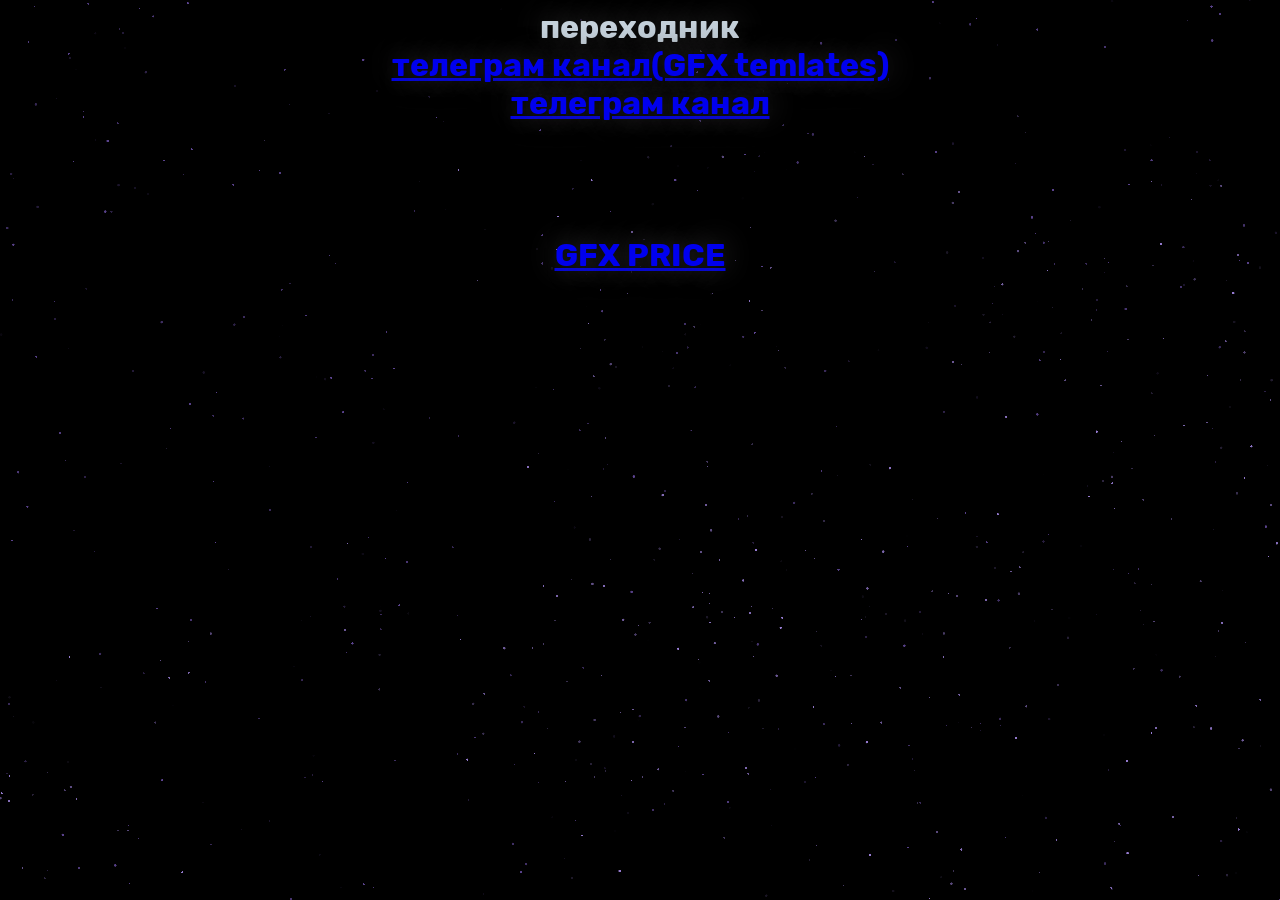
<file: визуеал стдиуо собака/base/index.html>
<!DOCTYPE html>
<html>
    <head>
        <title>переходник!</title>
        <meta charset="utf-8">
        <link rel="shortcut icon" href="https://i.pinimg.com/564x/c0/44/17/c04417fd4e2cb7edaabb352d1e98491d.jpg"/>
        <link rel="stylesheet" href="style.css">
    </head>
    <style>
    </style>
    <body>
        <header>переходник</header>
    <a href="https://t.me/zverxyGFX" target="_blank">телеграм канал(GFX temlates)</a>
    <br>
    <a href="https://t.me/zverxyeyeyyeye" target="_blank">телеграм канал</a>
    <br>
    <br>
    <br>
    <br>
    <a href=./call.html>GFX PRICE</a></p>
    <br>
    <br>
    <br>
    <br>   
 
</body>
</html>
</file>
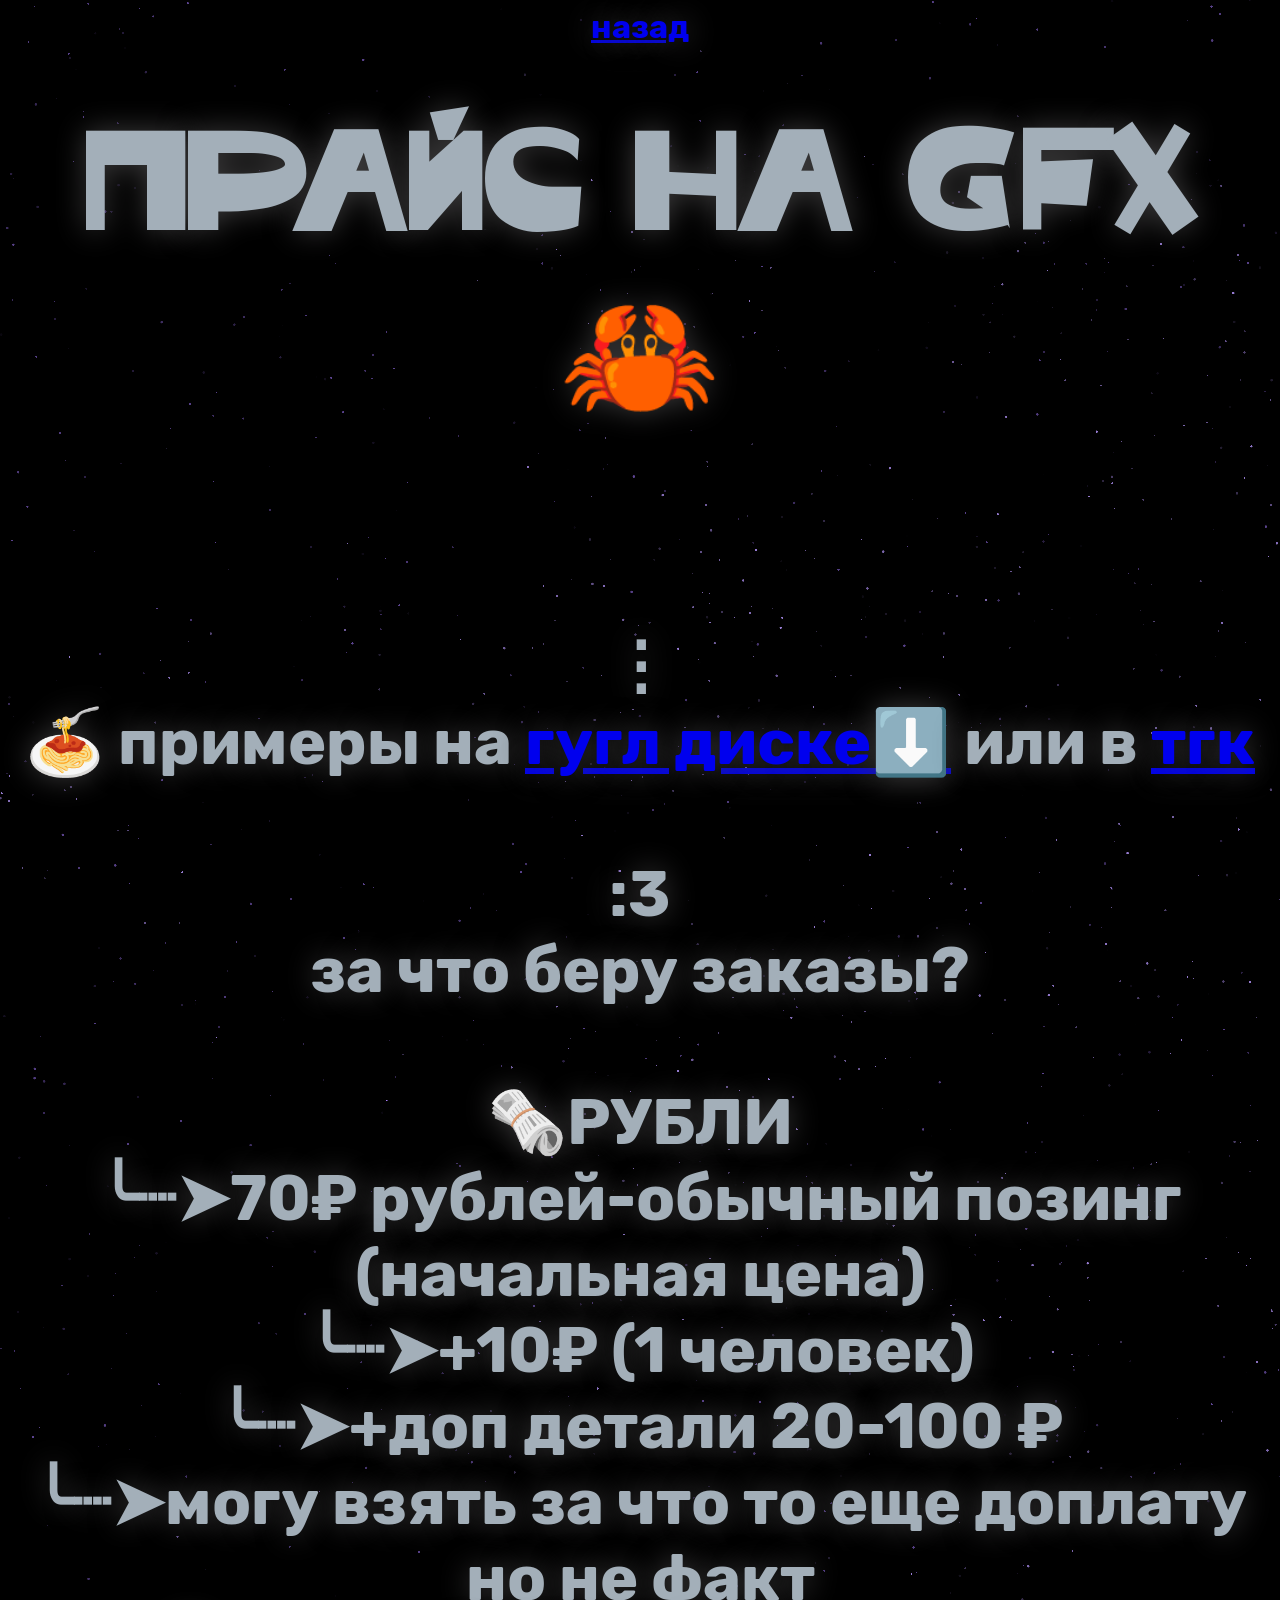
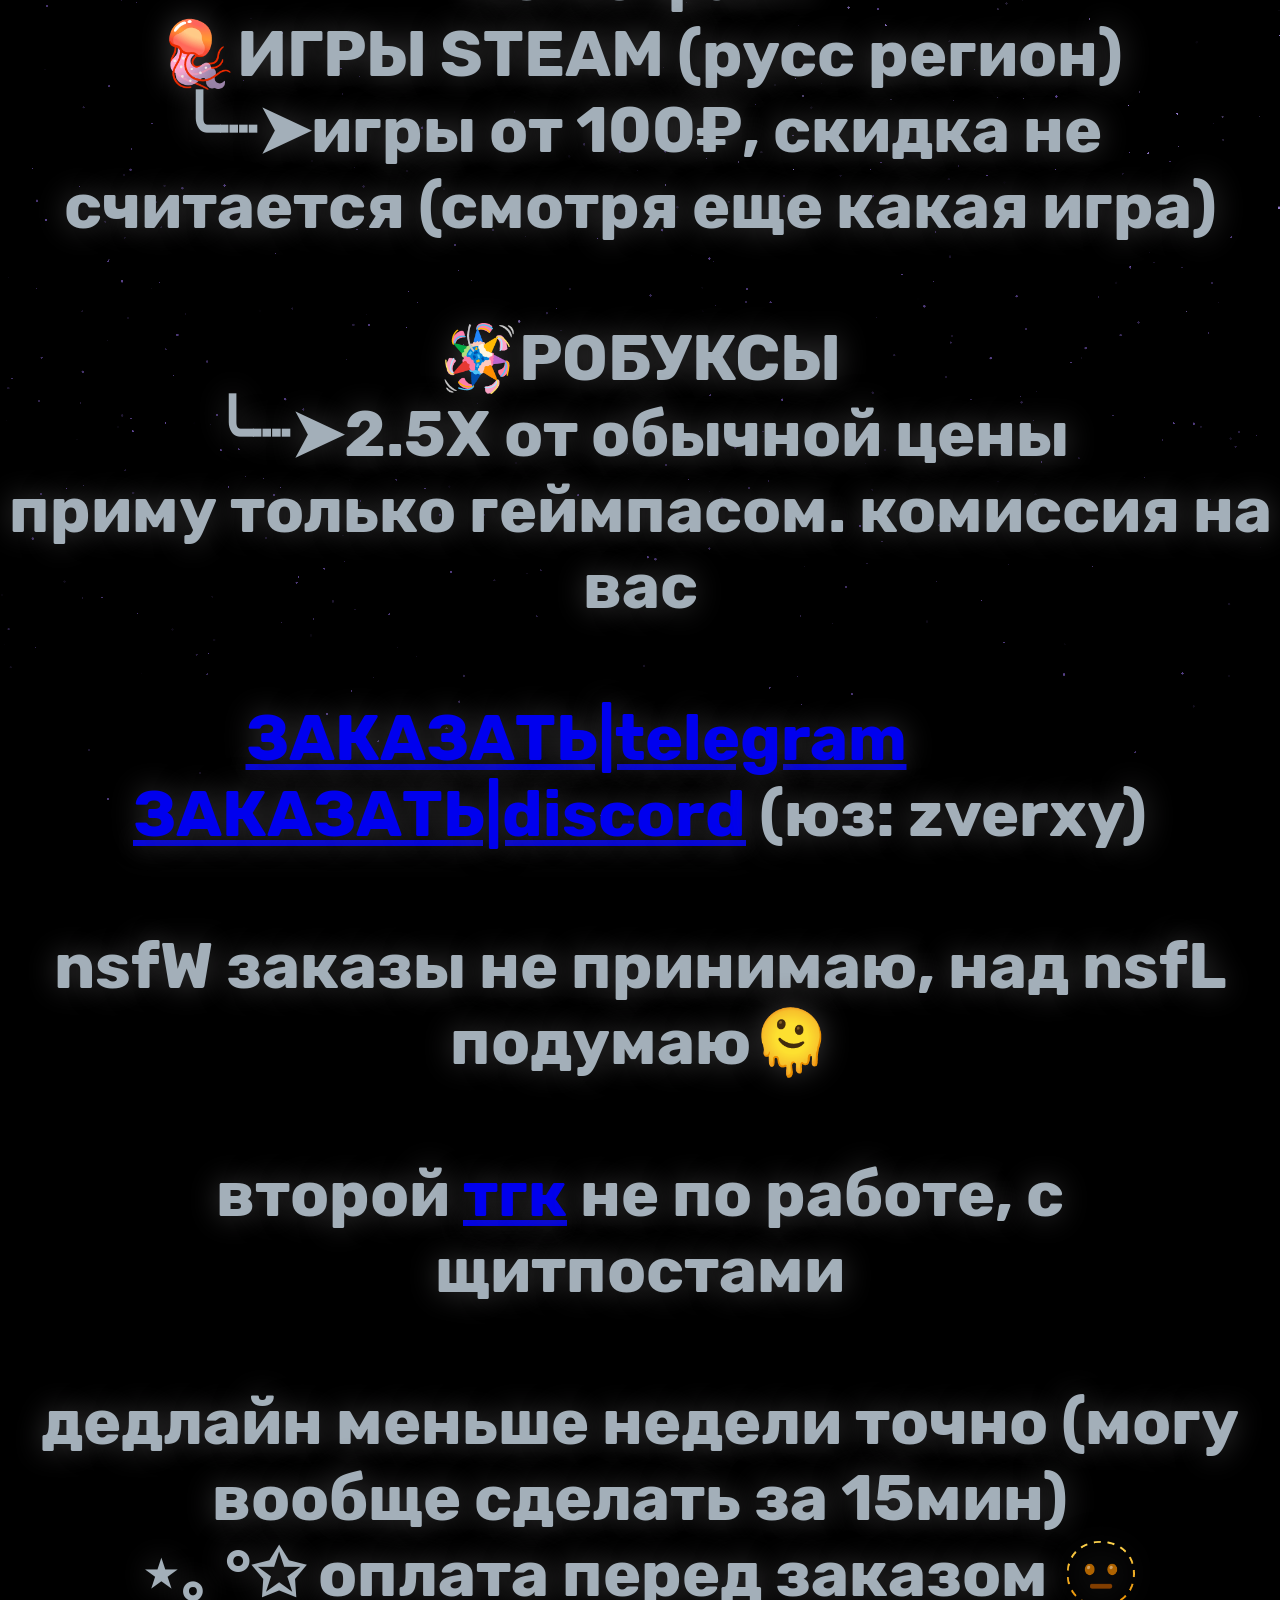
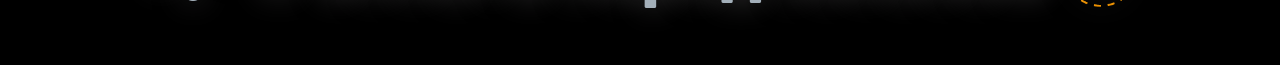
<file: визуеал стдиуо собака/base/call.html>
<!DOCTYPE html>
<html>
<head>
    <title>gfx price list!</title>
    <meta charset="utf-8">
    <link rel="shortcut icon" href="https://i.pinimg.com/564x/c0/44/17/c04417fd4e2cb7edaabb352d1e98491d.jpg"/>
    <link rel="stylesheet" href="style.css">
    <body>
    <a href="javascript:history.back()">назад</a>
    <h1>прайс на GFX🦀</h1>
    <br>
        <h2>
        ⋮
        <br>
        🍝 примеры на <a href="https://drive.google.com/drive/folders/1dfXGfqBdZm6Jv2wiOcF3gfM5tmYu5YB4?usp=sharing">гугл диске⬇️</a> или в <a href="https://t.me/ZVERXYgfx/32">тгк</a>
        <br>
        <br>
          :3
        <br>
        за что беру заказы?
        <br>
        𓆝 𓆟 𓆞 𓆝 𓆟
        <br>
        🗞️РУБЛИ
        <br>
        ╰┈➤70₽ рублей-обычный позинг (начальная цена)
        <br>
        ╰┈➤+10₽ (1 человек)
        <br>
        ╰┈➤+доп детали 20-100 ₽
        <br>
        ╰┈➤могу взять за что то еще доплату но не факт
        <br>
        🪼ИГРЫ STEAM (русс регион)
        <br>
        ╰┈➤игры от 100₽, скидка не считается  (смотря еще какая игра)
        <br>
        <br>
        🪅РОБУКСЫ
        <br>
        ╰┈➤2.5Х от обычной цены
        <br>
        приму только геймпасом. комиссия на вас
        <br>
        <br>
        <a href="https://t.me/zverxy">ЗАКАЗАТЬ|telegram</a>  𓆝 𓆟 𓆞 𓆝  <a href="http://discordapp.com/users/zverxy">ЗАКАЗАТЬ|discord</a>
        (юз: zverxy)
        <br>
        <br>
        nsfW заказы не принимаю, над nsfL подумаю🫠
        <br>
        <br>
        второй <a href="https://t.me/zverxyeyeyyeye">тгк</a> не по работе, с щитпостами
        <br>
        <br>
        дедлайн меньше недели точно (могу вообще сделать за 15мин)
        <br>
         ⋆｡ °✩ оплата перед заказом 🫥</h2>
</body>
</head>
</html>
</file>
<file: визуеал стдиуо собака/base/style.css>
header {
    color:rgb(197, 209, 219)
}
@font-face {
    font-family: 'person';
    src: url(fonts/person.ttf);
}
@font-face {
    font-family: 'potato';
    src: url(fonts/potato.ttf);
}
	  body {
         background:
			linear-gradient(rgb(49, 38, 53), rgb(13, 17, 22)),
			url("");
			background-repeat: no-repeat;
         background-attachment:fixed;
         background-position: center;
         background-size: cover;
	  }
      .link {
        text-decoration: none;
      }
      h1 , h2 , body{
        color:rgb(163, 175, 185)
      }
      h1 {
        font-size: 30px;
    }
    .center-both {
        position: relative;
        border: solid rgb(0, 0, 0);
        height: 150px;
      }
      P { text-align: center }
      H1 , h2 { text-align: center }
     h1 {
        font-family: 'person', sans-serif;
        font-size: 4em;
      }
      h2 , body{
        font-family: 'potato', sans-serif;
        font-size: 2em;
      }
      header { text-align: center }
      body { text-align: center }
      body {
        background: url(zverx.png);
      }

    body{
      text-shadow: 0px 0px 30px rgb(61, 60, 61);

    }
</file>
